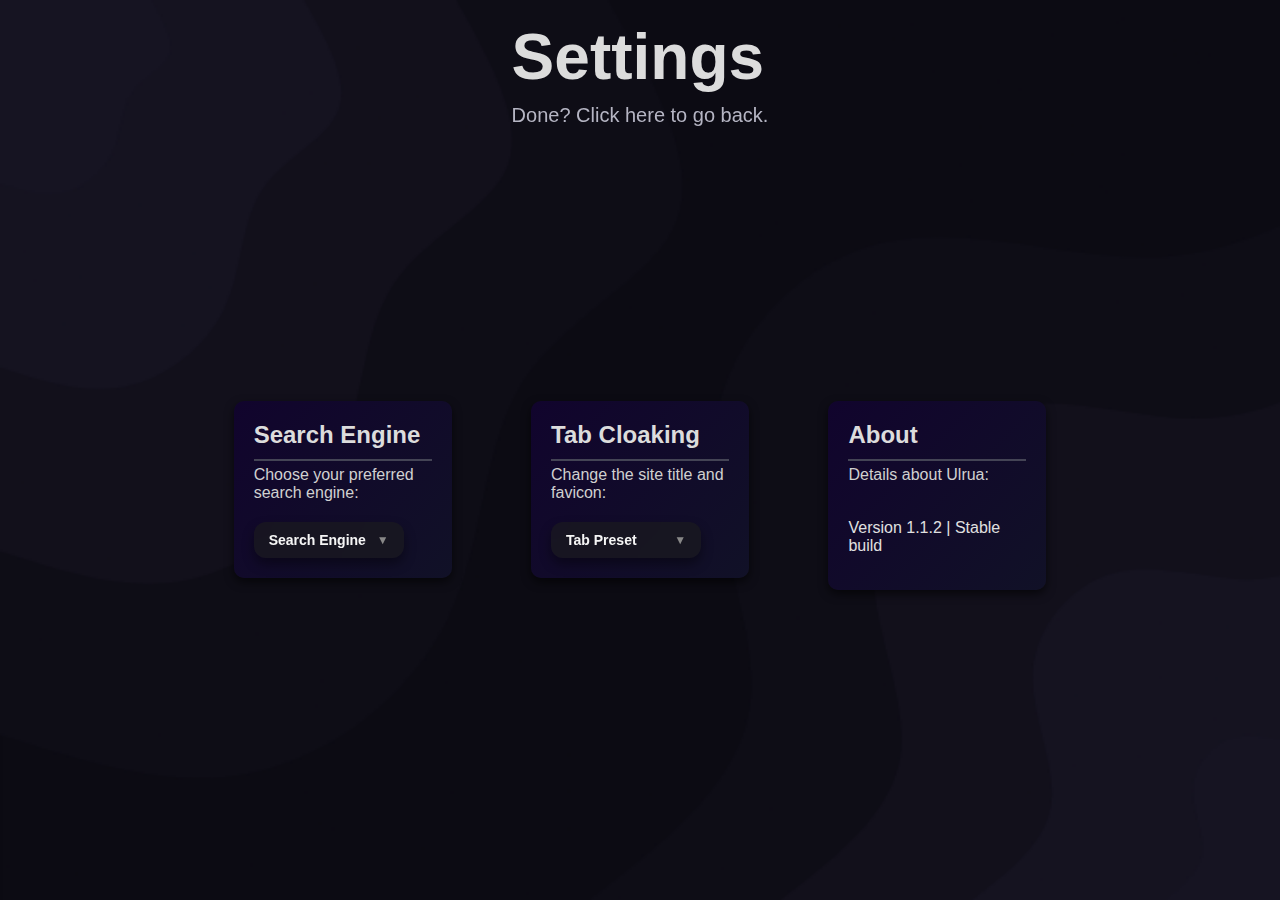
<file: settings.html>
<!DOCTYPE html>
<html lang="en">
<head>
  <meta charset="UTF-8">
  <meta name="viewport" content="width=device-width, initial-scale=1.0">
  <title>ulrua.</title>
  <link rel="stylesheet" href="/css/settings.css">
  <link rel="icon" id="favicon" href="favicon.ico" type="image/x-icon">
  <script src="/js/settings.js" defer></script>
</head>
<body>
  <div class="settings-container">
    <header class="settings-header">
      <h1>Settings</h1>
      <p onclick="window.location.href='/index.html';" style="cursor: pointer;">Done? Click here to go back.</p>
    </header>

    <section class="settings-section">
      <h2>Search Engine</h2>
      <p class="setting-description">Choose your preferred search engine:</p>
      <div id="searchEngine" class="search-container">
        <div class="search-engine-dropdown">
          <div class="dropdown-selected">Search Engine</div>
          <div class="dropdown-options">
            <div class="dropdown-option" data-value="google">Google</div>
            <div class="dropdown-option" data-value="bing">Bing</div>
            <div class="dropdown-option" data-value="duckduckgo">DuckDuckGo</div>
            <div class="dropdown-option" data-value="yahoo">Yahoo</div>
          </div>
        </div>
      </div>
    </section>

    <section class="settings-section">
      <h2>Tab Cloaking</h2>
      <p class="setting-description">Change the site title and favicon:</p>
      <div id="tabCloaking" class="search-container">
        <div class="search-engine-dropdown">
          <div class="dropdown-selected">Tab Preset</div>
          <div class="dropdown-options">
            <div class="dropdown-option" data-title="ulrua." data-favicon="/favicon.ico">Default</div>
            <div class="dropdown-option" data-title="Google" data-favicon="https://www.google.com/favicon.ico">Google</div>
            <div class="dropdown-option" data-title="Bing" data-favicon="https://www.bing.com/favicon.ico">Bing</div>
            <div class="dropdown-option" data-title="YouTube" data-favicon="https://www.youtube.com/favicon.ico">YouTube</div>
            <div class="dropdown-option" data-title="lol" data-favicon="/a.jpg">lol</div>
            </div>
        </div>
    </section>

    <section class="settings-section">
      <h2>About</h2>
      <p class="setting-description">Details about Ulrua:</p>
      <div class="setting-item">
        <span>Version 1.1.2 | Stable build</span>
      </div>
    </section>
  </div>
</body>
</html>
</file>
<file: css/settings.css>
* {
    margin: 0;
    padding: 0;
    box-sizing: border-box;
    }
    body {
    font-family: 'Arial', sans-serif;
    background-image: url(/images/backgrounds/mbg.png);
    color: #e0e0e0;
    display: flex;
    justify-content: space-evenly;
    align-items: center;
    gap: 20px;
    padding: 20px;
    padding-top: 130px;
    min-height: 100vh;
    background-size: cover;
    background-repeat: no-repeat;
    background-color: #181818;
    flex-wrap: nowrap;
    overflow: auto;
    flex-direction: row;
    }
    .settings-container {
    position: relative;
    display: flex;
    justify-content: space-evenly;
    align-items: flex-start;
    flex-wrap: wrap;
    gap: 20px;
    padding: 20px;
    max-width: 1200px;
    height: 100%;
    }
    .settings-header {
        position: fixed;
        top: 0; 
        left: 50%;
        z-index: 999;
        transform: translateX(-50%);
        padding: 20px; 
    }
    .settings-header h1 {
    font-size: 64px;
    color: #dcdcdc;
    }
    .settings-header p {
    margin-top: 10px;
    font-size: 20px;
    color: #b5b5c3;
    }
    .settings-card {
    background-color: rgba(40, 40, 60, 0.8);
    backdrop-filter: blur(10px);
    border-radius: 15px;
    padding: 30px;
    box-shadow: 0px 4px 15px rgba(0, 0, 0, 0.6);
    display: flex;
    flex-direction: column;
    width: 100%;
    }
    .settings-sections-container {
        display: flex;
        flex-wrap: wrap; 
        margin-top: 20px;
        overflow-y: auto; 
    }
    
    .settings-section {
        background: linear-gradient(135deg, #11042d, #111127);
        flex: 0 1 calc(33.33% - 10px);
        flex: 0 1 calc(25% - 10px);
        border-radius: 10px;
        padding: 20px;
        box-shadow: 0px 4px 10px rgba(0, 0, 0, 0.6);
        margin: 0 10px 20px;
        min-width: 30px;
        transition: all 0.3s ease-in-out;
    }
    
    .settings-section:hover {
        transform: translateY(-10px);
        box-shadow: 0px 10px 20px rgba(0, 0, 0, 0.8);
        background: linear-gradient(135deg, #1a0740, #22213d);
    }
    
    .settings-section h2 {
        font-size: 24px;
        margin-bottom: 5px;
        color: #dcdcdc;
        border-bottom: 2px solid #444455;
        padding-bottom: 10px;
    }
    .setting-item {
    display: flex;
    justify-content: space-between;
    align-items: center;
    padding: 15px 0;
    }
    .setting-description {
    font-size: 16px;
    color: #d0d0d0;
    margin-bottom: 8px;
    padding-bottom: 12px;
    }
    .setting-item:last-child {
    border-bottom: none;
    }
    .toggle-switch {
    position: relative;
    display: inline-block;
    width: 50px;
    height: 25px;
    }
    .toggle-switch input {
    opacity: 0;
    width: 0;
    height: 0;
    }
    .slider {
    position: absolute;
    cursor: pointer;
    top: 0;
    left: 0;
    right: 0;
    bottom: 0;
    background-color: #666;
    border-radius: 25px;
    transition: 0.4s;
    }
    .slider:before {
    position: absolute;
    content: "";
    height: 18px;
    width: 18px;
    left: 4px;
    bottom: 4px;
    background-color: white;
    border-radius: 50%;
    transition: 0.4s;
    }
    input:checked + .slider {
    background-color: #4caf50;
    }
    input:checked + .slider:before {
    transform: translateX(25px);
    }
    .btn {
    background-color: #4caf50;
    color: white;
    padding: 10px 20px;
    border: none;
    border-radius: 8px;
    cursor: pointer;
    font-size: 16px;
    transition: background-color 0.3s, transform 0.2s;
    }
    .btn:hover {
    background-color: #3e8e41;
    transform: scale(1.05);
    }
    .search-engine-dropdown {
    display: inline-block;
    background-color: #1c1c1c99;
    position: relative;
    border-radius: 12px;
    padding: 10px 15px;
    cursor: pointer;
    width: 150px;
    transition: all 0.3s ease;
    backdrop-filter: blur(10px);
    color: #e0e0e0;
    font-size: 14px;
    text-align: center;
    box-shadow: 0 6px 12px rgba(0, 0, 0, 0.4);
    }
    .search-engine-dropdown:hover {
    background-color: #6464c866;
    transform: scale(1.05);
    box-shadow: 0 6px 22px #20203f66;
    }
    .dropdown-selected {
    font-weight: bold;
    color: #f5f5f5;
    position: relative;
    display: flex;
    justify-content: space-between;
    align-items: center;
    }
    .dropdown-selected::after {
    content: '▼';
    font-size: 12px;
    color: #888888;
    margin-left: 8px;
    transition: transform 0.3s ease;
    }
    .search-engine-dropdown.open .dropdown-selected::after {
    transform: rotate(180deg);
    }
    .dropdown-options {
    position: absolute;
    top: calc(100% + 5px);
    left: 0;
    width: 100%;
    background-color: #181818;
    border-radius: 10px;
    display: none;
    box-shadow: 0 8px 16px rgba(0, 0, 0, 0.5);
    max-height: 200px;
    backdrop-filter: blur(10px);
    animation: fadeIn 0.3s ease-in-out;
    }
    .search-engine-dropdown.open .dropdown-options {
    display: block;
    }
    .dropdown-option {
    padding: 10px 15px;
    color: #f5f5f5;
    background-color: transparent;
    border-bottom: 1px solid #404040;
    cursor: pointer;
    border-radius: 12px;
    transition: background-color 0.2s ease, transform 0.2s ease;
    text-align: left;
    font-size: 14px;
    }
    .dropdown-option:last-child {
    border-bottom: none;
    }
    .dropdown-option:hover {
    background-color: rgba(100, 100, 200, 0.3);
    transform: scale(1.05);
    box-shadow: inset 0 0 12px rgba(255, 255, 255, 0.2);
    border-radius: 12px;
    }
    @keyframes fadeIn {
    0% {
    opacity: 0;
    transform: translateY(-10px);
    }
    100% {
    opacity: 1;
    transform: translateY(0);
    }
    }
    @media (max-width: 768px) {
    body {
    flex-direction: column;
    align-items: center;
    }
    .settings-card {
    width: 90%;
    margin-bottom: 20px;
    }
    }
    #customTabFields {
    display: block;
    margin-top: 10px;
    }
    #customTabFields label {
    font-size: 14px;
    color: #dcdcdc;
    margin-bottom: 4px;
    display: block;
    }
    #customTabFields input {
    padding: 8px 12px;
    font-size: 14px;
    border-radius: 6px;
    border: 1px solid #444455;
    background-color: #292939;
    color: #e0e0e0;
    width: 100%;
    transition: background-color 0.3s ease;
    margin-bottom: 10px;
    }
    #customTabFields input:focus {
    outline: none;
    background-color: #333344;
    }
    #applyCustomTab {
    background-color: #444455;
    color: #e0e0e0;
    padding: 8px 16px;
    border: none;
    border-radius: 6px;
    cursor: pointer;
    font-size: 14px;
    transition: background-color 0.3s, transform 0.2s;
    }
    #applyCustomTab:hover {
    background-color: #555577;
    transform: scale(1.05);
    }
    @media (max-width: 768px) {
    #customTabFields {
    width: 90%;
    margin: 20px auto;
    }
    }
</file>
